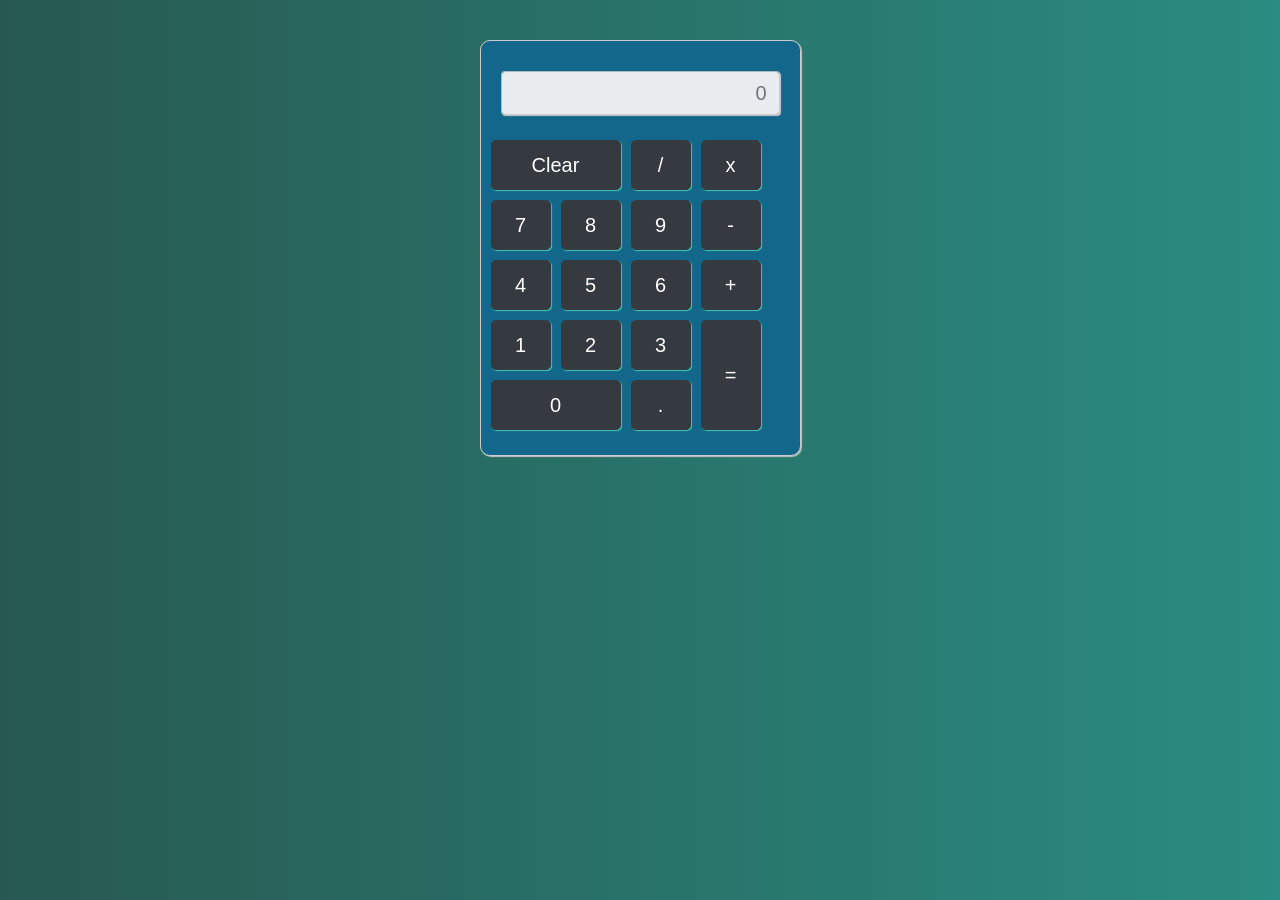
<file: index.html>
<!DOCTYPE html>
<html lang="pt-br">

<head>
  <!-- Latest compiled and minified CSS -->
  <link rel="stylesheet" href="https://maxcdn.bootstrapcdn.com/bootstrap/4.0.0-beta.2/css/bootstrap.min.css"
    integrity="sha384-PsH8R72JQ3SOdhVi3uxftmaW6Vc51MKb0q5P2rRUpPvrszuE4W1povHYgTpBfshb" crossorigin="anonymous">
  <link rel="stylesheet" href="style.css">
  <title>Calculadora</title>
</head>

<body>
  <div class="container">
    <div class="row">
      <div class="col d-flex justify-content-center">
        <br />
        <div class="calculadora">
          <input id="resultado" type="text" class="form-control resultado" placeholder="0" disabled="disabled" />
          <div class="row">
            <button onclick="calcular('acao', 'c')" type="button"
              class="btn btn-dark btn-lg clear font-weight-light">Clear</button>
            <button onclick="calcular('acao', '/')" type="button"
              class="btn btn-dark btn-lg font-weight-light">/</button>
            <button onclick="calcular('acao', '*')" type="button"
              class="btn btn-dark btn-lg font-weight-light">x</button>
          </div>
          <div class="row">
            <button onclick="calcular('valor', 7)" type="button"
              class="btn btn-dark btn-lg font-weight-light">7</button>
            <button onclick="calcular('valor', 8)" type="button"
              class="btn btn-dark btn-lg font-weight-light">8</button>
            <button onclick="calcular('valor', 9)" type="button"
              class="btn btn-dark btn-lg font-weight-light">9</button>
            <button onclick="calcular('acao', '-')" type="button"
              class="btn btn-dark btn-lg font-weight-light">-</button>
          </div>
          <div class="row">
            <button onclick="calcular('valor', 4)" type="button"
              class="btn btn-dark btn-lg font-weight-light">4</button>
            <button onclick="calcular('valor', 5)" type="button"
              class="btn btn-dark btn-lg font-weight-light">5</button>
            <button onclick="calcular('valor', 6)" type="button"
              class="btn btn-dark btn-lg font-weight-light">6</button>
            <button onclick="calcular('acao', '+')" type="button"
              class="btn btn-dark btn-lg font-weight-light">+</button>
          </div>
          <div class="row">
            <button onclick="calcular('valor', 1)" type="button"
              class="btn btn-dark btn-lg font-weight-light">1</button>
            <button onclick="calcular('valor', 2)" type="button"
              class="btn btn-dark btn-lg font-weight-light">2</button>
            <button onclick="calcular('valor', 3)" type="button"
              class="btn btn-dark btn-lg font-weight-light">3</button>
            <button onclick="calcular('acao', '=')" type="button" class="btn btn-dark btn-lg enter">=</button>
          </div>
          <div class="row" style="margin-top: -60px">
            <button onclick="calcular('valor', 0)" type="button"
              class="btn btn-dark zero btn-lg font-weight-light">0</button>
            <button onclick="calcular('acao', '.')" type="button"
              class="btn btn-dark btn-lg font-weight-light">.</button>
          </div>
        </div>
      </div>
    </div>
  </div>
  <script src="script.js"></script>
</body>

</html>
</file>
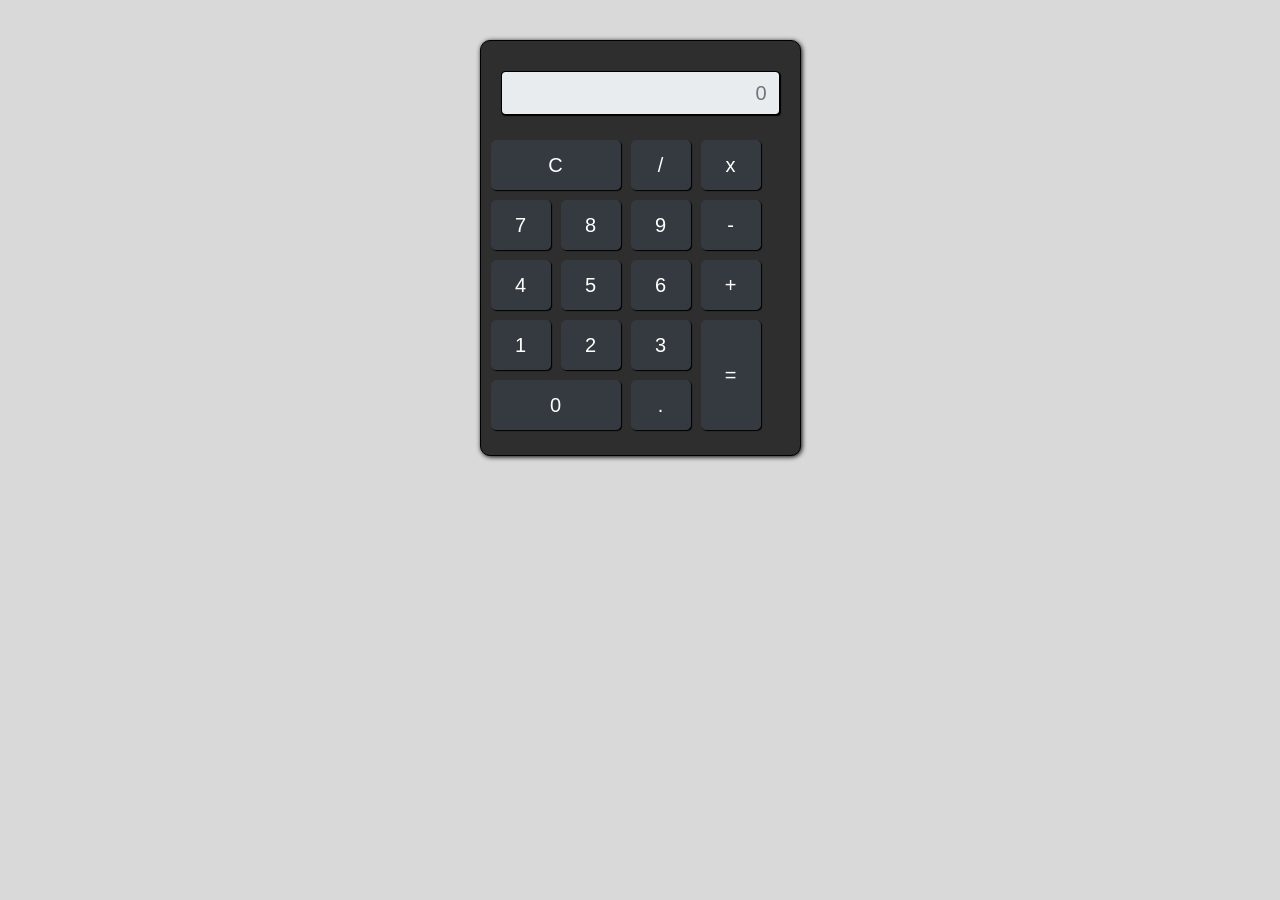
<file: calculadora.html>
<html>
	<head>
		<title>JavaScript - Calculadora</title>
		<!-- Latest compiled and minified CSS -->
		<link rel="stylesheet" href="https://maxcdn.bootstrapcdn.com/bootstrap/4.0.0-beta.2/css/bootstrap.min.css" integrity="sha384-PsH8R72JQ3SOdhVi3uxftmaW6Vc51MKb0q5P2rRUpPvrszuE4W1povHYgTpBfshb" crossorigin="anonymous">
    <style>
      .calculadora {
        margin-top: 40px;
        border: solid 1px #000;
        padding: 20px;
        background-color: #2E2E2E;
        border-radius: 10px;
        box-shadow: 1px 1px 5px #000;
      }
      .btn {
        width: 60px;
        height: 50px;
        margin: 5px;
        box-shadow: 1px 1px 1px #000;
      }
      .clear {
        width: 130px;
      }
      .enter {
        height: 110px;
      }
      .zero {
        width: 130px;
      }
      .resultado {
        text-align: right;
        font-size: 20px;
        margin-top: 10px;
        margin-bottom: 20px;
        border: solid 1px #000;
        box-shadow: 1px 1px 1px #000;
      }
    </style>
	</head>
  <body style="background: #D9D9D9">
    <div class="container">
      <div class="row">
        <div class="col d-flex justify-content-center">
          <br/>
          <div class="calculadora">
            <input id="resultado" type="text" class="form-control resultado" placeholder="0" disabled="disabled" />
            <div class="row">
              <button onclick="calcular('acao', 'c')" type="button" class="btn btn-dark btn-lg clear font-weight-light">C</button>
              <button onclick="calcular('acao', '/')" type="button" class="btn btn-dark btn-lg font-weight-light">/</button>
              <button onclick="calcular('acao', '*')" type="button" class="btn btn-dark btn-lg font-weight-light">x</button>
            </div>
            <div class="row">
              <button onclick="calcular('valor', 7)" type="button" class="btn btn-dark btn-lg font-weight-light">7</button>
              <button onclick="calcular('valor', 8)" type="button" class="btn btn-dark btn-lg font-weight-light">8</button>
              <button onclick="calcular('valor', 9)" type="button" class="btn btn-dark btn-lg font-weight-light">9</button>
              <button onclick="calcular('acao', '-')" type="button" class="btn btn-dark btn-lg font-weight-light">-</button>
            </div>
            <div class="row">
              <button onclick="calcular('valor', 4)" type="button" class="btn btn-dark btn-lg font-weight-light">4</button>
              <button onclick="calcular('valor', 5)" type="button" class="btn btn-dark btn-lg font-weight-light">5</button>
              <button onclick="calcular('valor', 6)" type="button" class="btn btn-dark btn-lg font-weight-light">6</button>
              <button onclick="calcular('acao', '+')" type="button" class="btn btn-dark btn-lg font-weight-light">+</button>
            </div>
            <div class="row">
              <button onclick="calcular('valor', 1)" type="button" class="btn btn-dark btn-lg font-weight-light">1</button>
              <button onclick="calcular('valor', 2)" type="button" class="btn btn-dark btn-lg font-weight-light">2</button>
              <button onclick="calcular('valor', 3)" type="button" class="btn btn-dark btn-lg font-weight-light">3</button>
              <button onclick="calcular('acao', '=')" type="button" class="btn btn-dark btn-lg enter">=</button>
            </div>
            <div class="row" style="margin-top: -60px">
              <button onclick="calcular('valor', 0)" type="button" class="btn btn-dark zero btn-lg font-weight-light">0</button>
              <button onclick="calcular('acao', '.')" type="button" class="btn btn-dark btn-lg font-weight-light">.</button>
            </div>
          </div>
        </div>
      </div>
    </div>
    <script>
      function calcular(tipo, valor) {
        if(tipo === 'acao'){
          if(valor === 'c'){
          //limpar conteúdo do input
          document.getElementById('resultado').value = ''
          }
            if(valor === '+' || valor === '-' || valor === '*' || valor === '/' || valor === '.'){
            document.getElementById('resultado').value += valor
            }
              if(valor === '='){
              var valor_campo = eval(document.getElementById('resultado').value)
              document.getElementById('resultado').value = valor_campo
            }
        }
        else if(tipo === 'valor'){
          document.getElementById('resultado').value += valor
        }
      }
    </script>  
  </body>	

</html>
</file>
<file: style.css>
body{
  background: linear-gradient(to left,#2A8C82, #275950);
}

.calculadora {
  margin-top: 40px;
  border: solid 1px #ccc;
  padding: 20px;
  background-color: #13678A;
  border-radius: 10px;
  box-shadow: 1px 1px 1px #c2c2c2;
}
      
.btn {
  width: 60px;
  height: 50px;
  margin: 5px;
  box-shadow: 1px 1px 1px #45C4B0;
}

.clear {
  width: 130px;
}

.enter {
  height: 110px;    
}

.zero {
  width: 130px;
}

.resultado {
  text-align: right;
  font-size: 20px;
  margin-top: 10px;
  margin-bottom: 20px;
  border: solid 1px #cccc;
  box-shadow: 1px 1px 1px #ccc;
}
</file>
